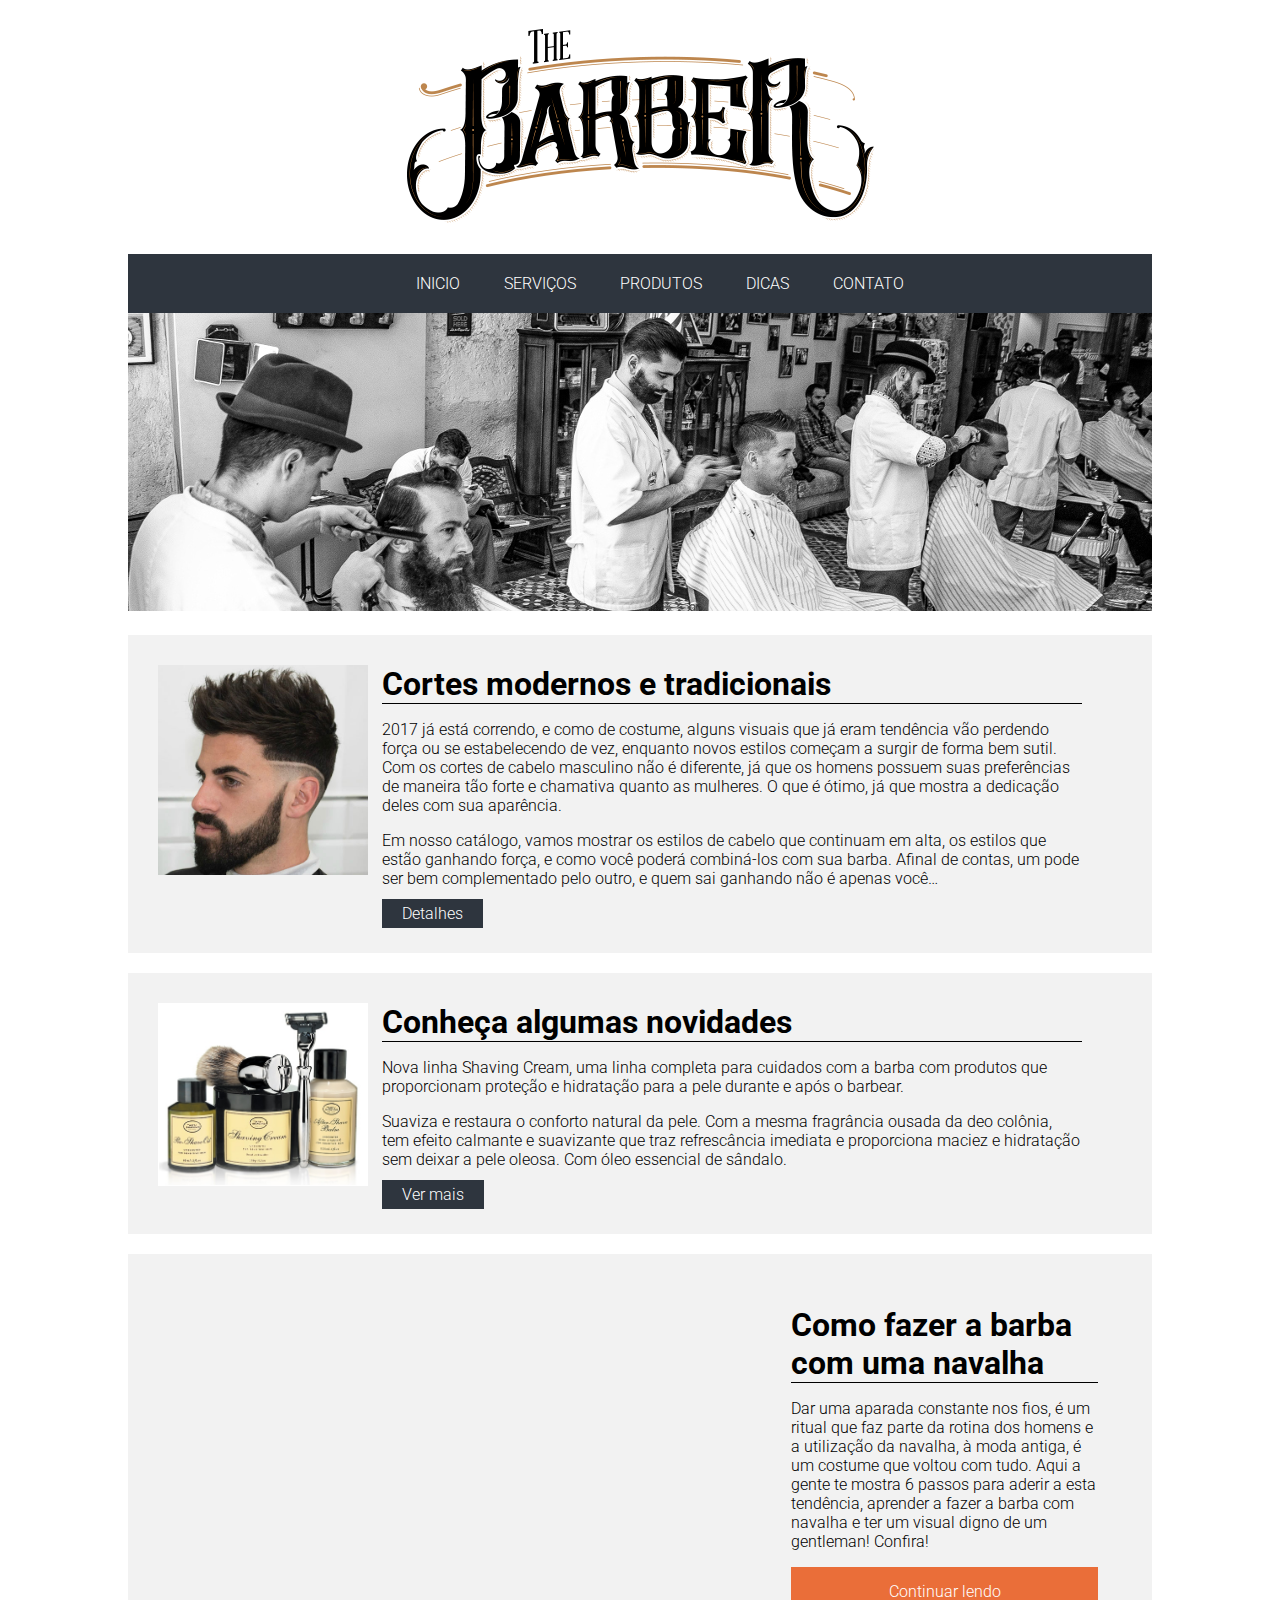
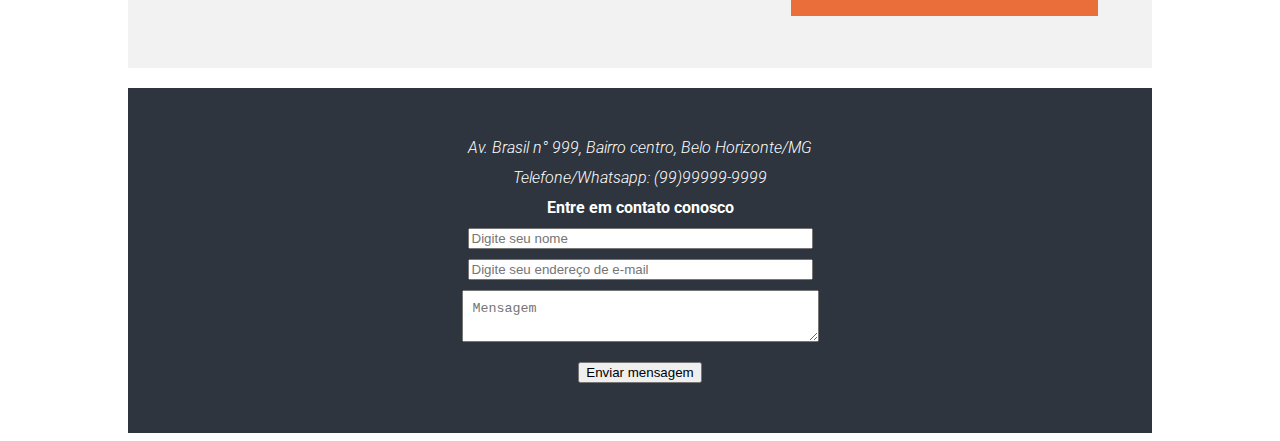
<file: index.html>
<!DOCTYPE html>
<html>
<head>
	<meta charset="UTF-8" />
	<title>The Barber</title>
	<link rel="icon" type="image/png" href="imagens/logo-barber-preto.png" />
	<link rel="stylesheet" type="text/css" href="css/estilo.css">
	<link rel="stylesheet" type="text/css" href="css/responsividade.css">
</head>
<body>


	<div class="conteudo">
		<!--Cabeçalho da página-->	
		<header>
			
			<!--Logo-->
			<div class="logo"><img src="imagens/logo-barber-preto.png"></div>

			<!--Menu-->
			<nav>
				
				<ul>
					<li class="menu-item"><a href="index.html"><div>Inicio</div></a></li>
					<li class="menu-item"><a href="#service"><div>Serviços</div></a></li>
					<li class="menu-item"><a href="#product"><div>Produtos</div></a></li>
					<li class="menu-item"><a href="#tips"><div>Dicas</div></a></li>
					<li class="menu-item">
						<a href="#contact"><div>Contato</div></a>
					</li>
				</ul>

			</nav>

			<!--Banner-->
			<div class="banner"><img src="imagens/banner.jpg"></div>

		</header>

		<!--Seção de serviços-->
		<section id="service">			
			<article>			
				<figure class="art-image">
					<img src="imagens/cortes-masculinos-00.jpg">
				<!--	<figcaption>Serviços</figcaption>-->
				</figure>
				<div class="art-cont">
					<h1>Cortes modernos e tradicionais</h1>
					<p>2017 já está correndo, e como de costume, alguns visuais que já eram tendência vão perdendo força ou se estabelecendo de vez, enquanto novos estilos começam a surgir de forma bem sutil. Com os cortes de cabelo masculino não é diferente, já que os homens possuem suas preferências de maneira tão forte e chamativa quanto as mulheres. O que é ótimo, já que mostra a dedicação deles com sua aparência.</p>
					<p>Em nosso catálogo, vamos mostrar os estilos de cabelo que continuam em alta, os estilos que estão ganhando força, e como você poderá combiná-los com sua barba. Afinal de contas, um pode ser bem complementado pelo outro, e quem sai ganhando não é apenas você…</p>
					<div class="art-footer">
						<div class="detalhes">
							<a class="botao-container" href="pages/servicos.html">Detalhes</a>
						</div>						
					</div>
				</div>
				
			</article>
		</section>

		<!--Seção de produtos-->
		<section id="product">				
			<article>			
				<figure class="art-image">
					<img src="imagens/shave1.jpg">
				<!--	<figcaption>Produtos</figcaption>-->
				</figure>
				<div class="art-cont">					
					<h1>Conheça algumas novidades</h1>
					<p>Nova linha Shaving Cream, uma linha completa para cuidados com a barba com produtos que proporcionam proteção e hidratação para a pele durante e após o barbear.</p>
					<p>Suaviza e restaura o conforto natural da pele. Com a mesma fragrância ousada da deo colônia, tem efeito calmante e suavizante que traz refrescância imediata e proporciona maciez e hidratação sem deixar a pele oleosa. Com óleo essencial de sândalo.</p>
					<div class="art-footer">
						<div class="detalhes">
							<a class="botao-container" href="pages/produtos.html">Ver mais</a>
						</div>						
					</div>
				</div>
				
			</article>
		</section>



		<!--Seção com vídeo de dicas-->
		<section  class="featured" id="tips">
			
			<!--Video-->
			<iframe width="560" height="315" src="https://www.youtube.com/embed/DK1_A8OqMGY" frameborder="0" allowfullscreen class="fp-video"></iframe>

			<!--Descrição-->
			<article class="ft-art">
				
					<h1>Como fazer a barba com uma navalha</h1>
					<p>Dar uma aparada constante nos fios, é um ritual que faz parte da rotina dos homens e a utilização da navalha, à moda antiga, é um costume que voltou com tudo. Aqui a gente te mostra 6 passos para aderir a esta tendência, aprender a fazer a barba com navalha e ter um visual digno de um gentleman! Confira!</p>

				<div class="botao-container"><a href="pages/dicas.html"><div class="botao">Continuar lendo</div></a></div>
			</article>
		</section>

		<!--Rodapé da página-->
		<section id="contact">
		<footer>
			
			<address>Av. Brasil n° 999, Bairro centro, Belo Horizonte/MG</address>
			<address>Telefone/Whatsapp: (99)99999-9999</address>
			
			<h4>Entre em contato conosco</h4>

			<form>
				
			<input type="text" placeholder="Digite seu nome" size="40">			
			<br>			
			<input type="text" placeholder="Digite seu endereço de e-mail" size="40">
			<br>
			<textarea cols="40"   placeholder="Mensagem"></textarea>
			<br>
			<input  type="submit" value="Enviar mensagem">

			</form>

		</footer>
		</section>

	</div>




</body>
</html>
</file>
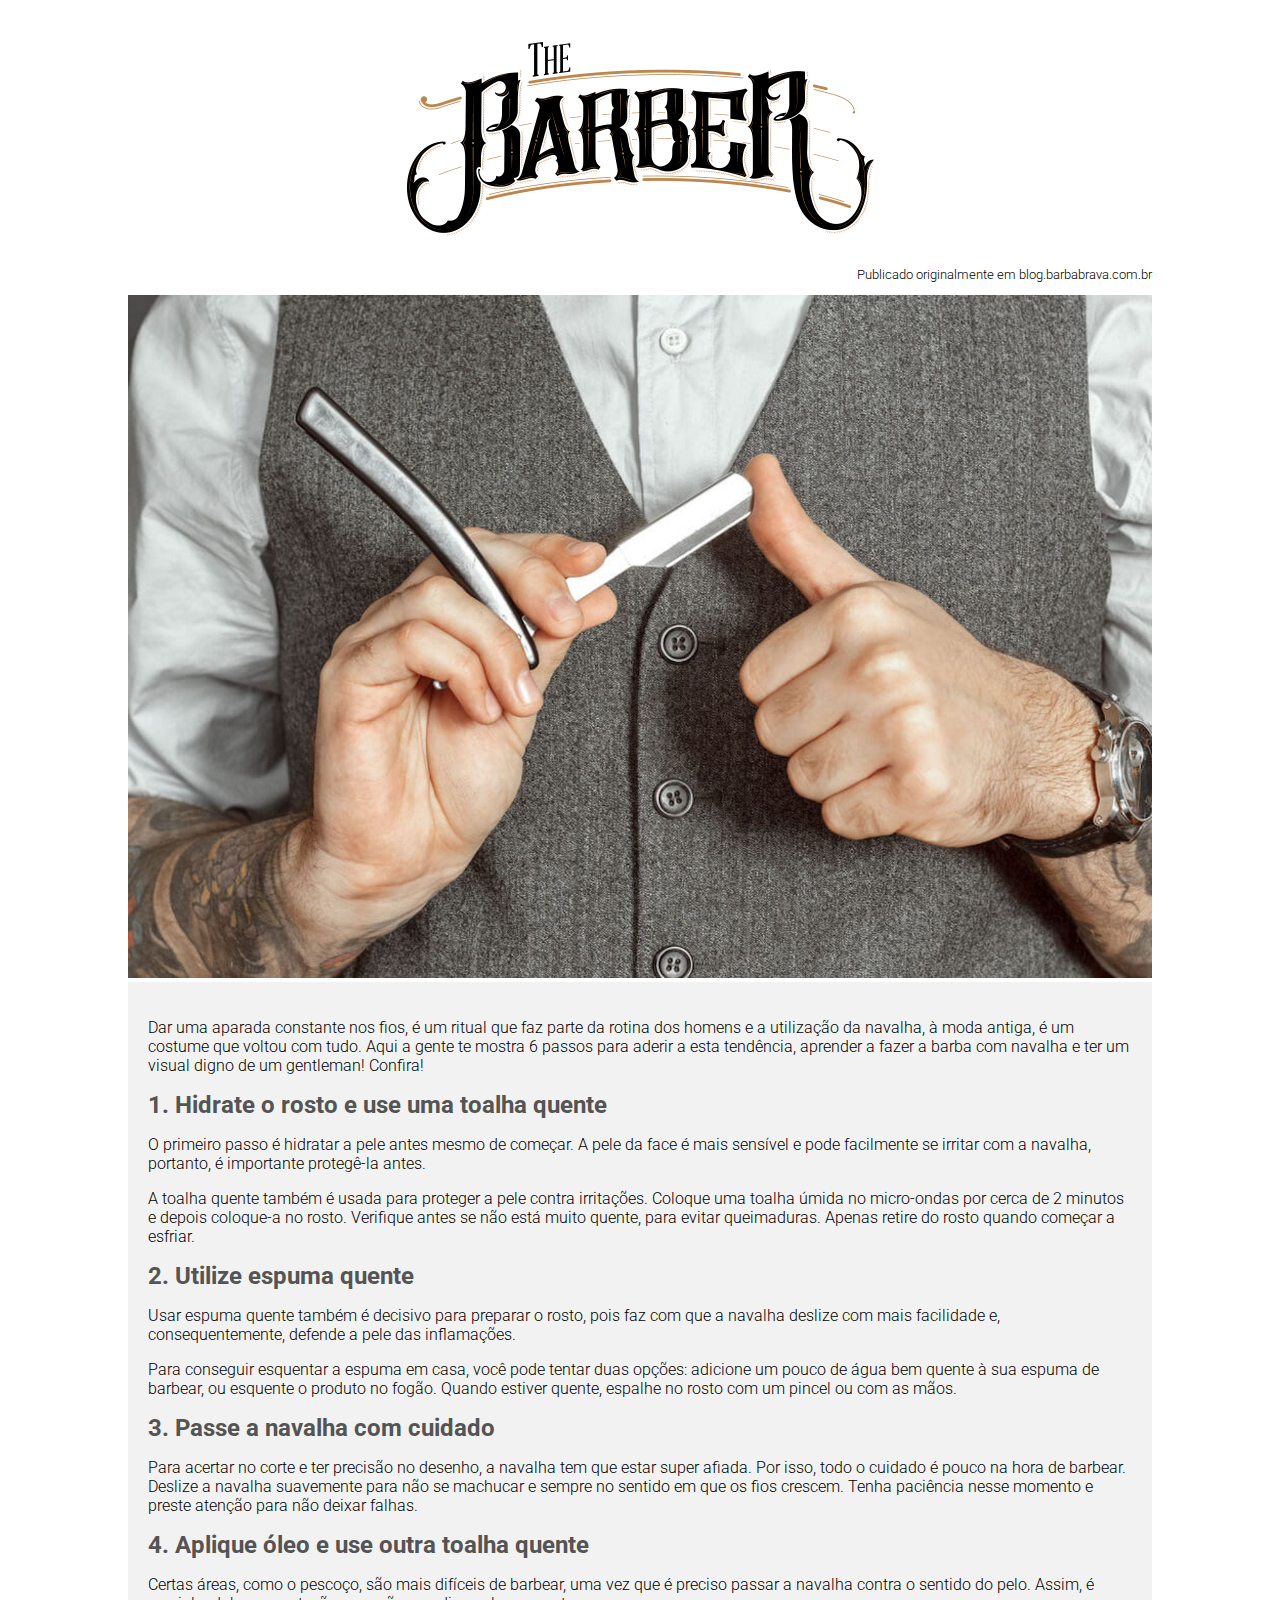
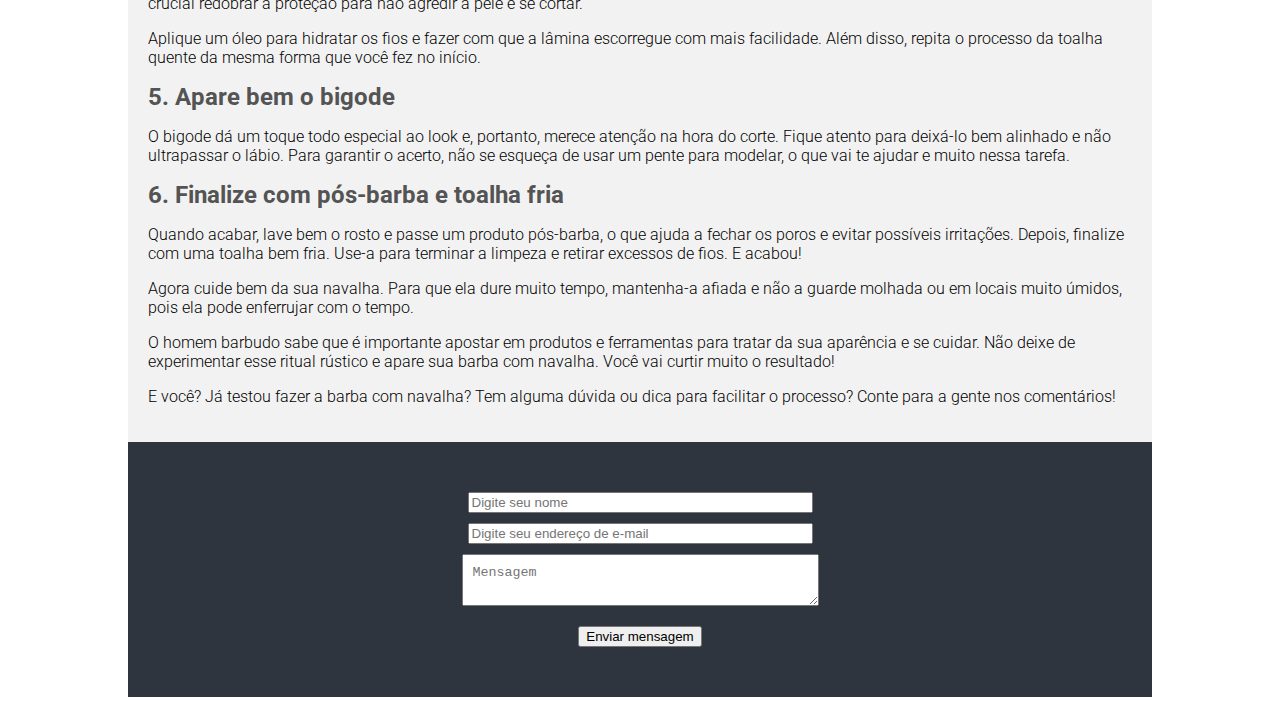
<file: pages/dicas.html>
<!DOCTYPE html>
<html>
<head>
	<meta charset="UTF-8" />
	<title>The Barber</title>
	<link rel="icon" type="image/png" href="../imagens/logo-barber-preto.png" />
	<link rel="stylesheet" type="text/css" href="../css/dicas-style.css">
	
</head>
<body>

	<div class="conteudo">
		<div class="logo">
			<img src="../imagens/logo-barber-preto.png">
		</div>

		<p class="copyright">Publicado originalmente em blog.barbabrava.com.br</p>

		<div class="img-navalha">
			<img src="../imagens/navalha.jpg">			
		</div>

		<div class="central">
		
		<p>Dar uma aparada constante nos fios, é um ritual que faz parte da rotina dos homens e a utilização da navalha, à moda antiga, é um costume que voltou com tudo. Aqui a gente te mostra 6 passos para aderir a esta tendência, aprender a fazer a barba com navalha e ter um visual digno de um gentleman! Confira!</p>
		
		<h1>1. Hidrate o rosto e use uma toalha quente</h1>
		<p>O primeiro passo é hidratar a pele antes mesmo de começar. A pele da face é mais sensível e pode facilmente se irritar com a navalha, portanto, é importante protegê-la antes.</p>
		<p>A toalha quente também é usada para proteger a pele contra irritações. Coloque uma toalha úmida no micro-ondas por cerca de 2 minutos e depois coloque-a no rosto. Verifique antes se não está muito quente, para evitar queimaduras. Apenas retire do rosto quando começar a esfriar.</p>

		<h1>2. Utilize espuma quente</h1>
		<p>Usar espuma quente também é decisivo para preparar o rosto, pois faz com que a navalha deslize com mais facilidade e, consequentemente, defende a pele das inflamações.</p>
		<p>Para conseguir esquentar a espuma em casa, você pode tentar duas opções: adicione um pouco de água bem quente à sua espuma de barbear, ou esquente o produto no fogão. Quando estiver quente, espalhe no rosto com um pincel ou com as mãos.</p>

		<h1>3. Passe a navalha com cuidado</h1>
		<p>Para acertar no corte e ter precisão no desenho, a navalha tem que estar super afiada. Por isso, todo o cuidado é pouco na hora de barbear. Deslize a navalha suavemente para não se machucar e sempre no sentido em que os fios crescem. Tenha paciência nesse momento e preste atenção para não deixar falhas.</p>

		<h1>4. Aplique óleo e use outra toalha quente</h1>
		<p>Certas áreas, como o pescoço, são mais difíceis de barbear, uma vez que é preciso passar a navalha contra o sentido do pelo. Assim, é crucial redobrar a proteção para não agredir a pele e se cortar.</p>
		<p>Aplique um óleo para hidratar os fios e fazer com que a lâmina escorregue com mais facilidade. Além disso, repita o processo da toalha quente da mesma forma que você fez no início.</p>

		<h1>5. Apare bem o bigode</h1>
		<p>O bigode dá um toque todo especial ao look e, portanto, merece atenção na hora do corte. Fique atento para deixá-lo bem alinhado e não ultrapassar o lábio. Para garantir o acerto, não se esqueça de usar um pente para modelar, o que vai te ajudar e muito nessa tarefa.</p>

		<h1>6. Finalize com pós-barba e toalha fria</h1>
		<p>Quando acabar, lave bem o rosto e passe um produto pós-barba, o que ajuda a fechar os poros e evitar possíveis irritações. Depois, finalize com uma toalha bem fria. Use-a para terminar a limpeza e retirar excessos de fios. E acabou!</p>
		<p>Agora cuide bem da sua navalha. Para que ela dure muito tempo, mantenha-a afiada e não a guarde molhada ou em locais muito úmidos, pois ela pode enferrujar com o tempo.</p>
		<p>O homem barbudo sabe que é importante apostar em produtos e ferramentas para tratar da sua aparência e se cuidar. Não deixe de experimentar esse ritual rústico e apare sua barba com navalha. Você vai curtir muito o resultado!</p>
		<p>E você? Já testou fazer a barba com navalha? Tem alguma dúvida ou dica para facilitar o processo? Conte para a gente nos comentários!</p>

		</div>
		<!--Rodapé da página-->
		<footer>
			
			<form>
				
			<input type="text" placeholder="Digite seu nome" size="40">			
			<br>			
			<input type="text" placeholder="Digite seu endereço de e-mail" size="40">
			<br>
			<textarea cols="40"   placeholder="Mensagem"></textarea>
			<br>
			<input  type="submit" value="Enviar mensagem">

			</form>

		</footer>


	</div>

</body>
</html>
</file>
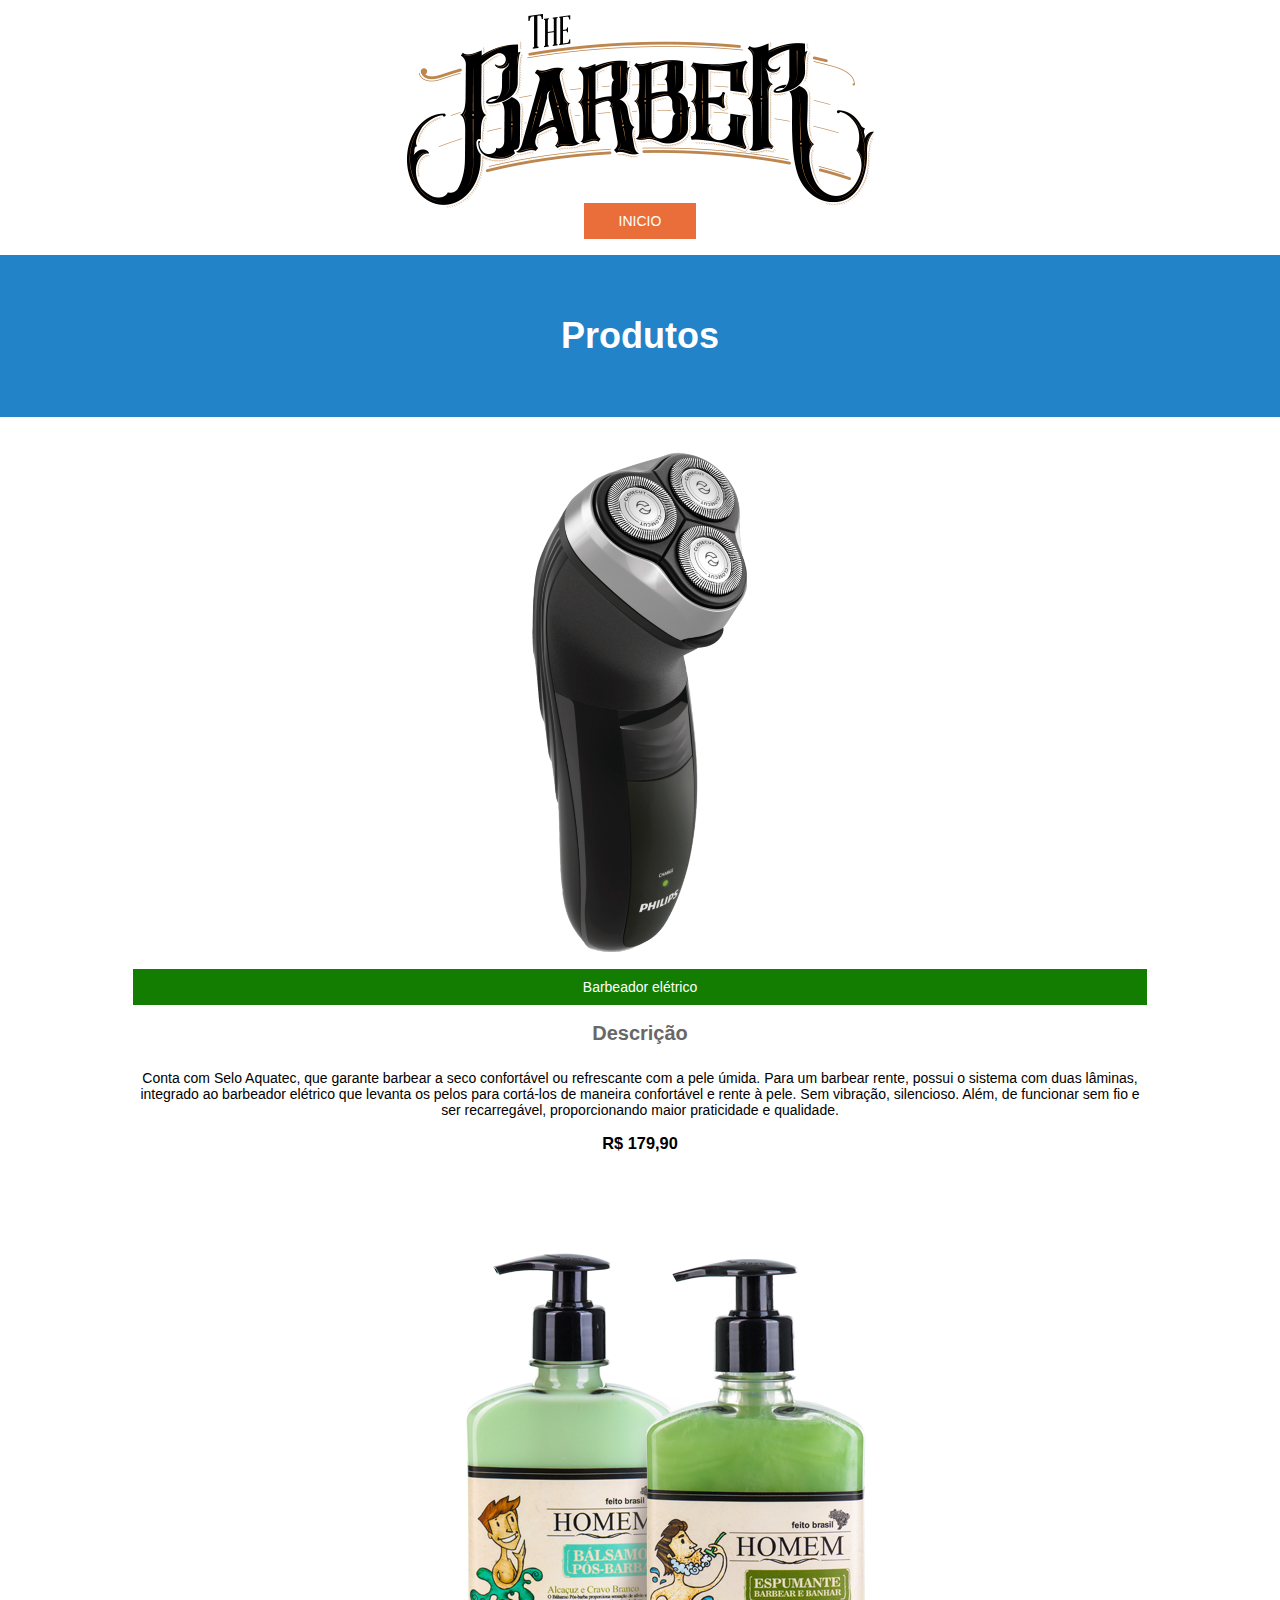
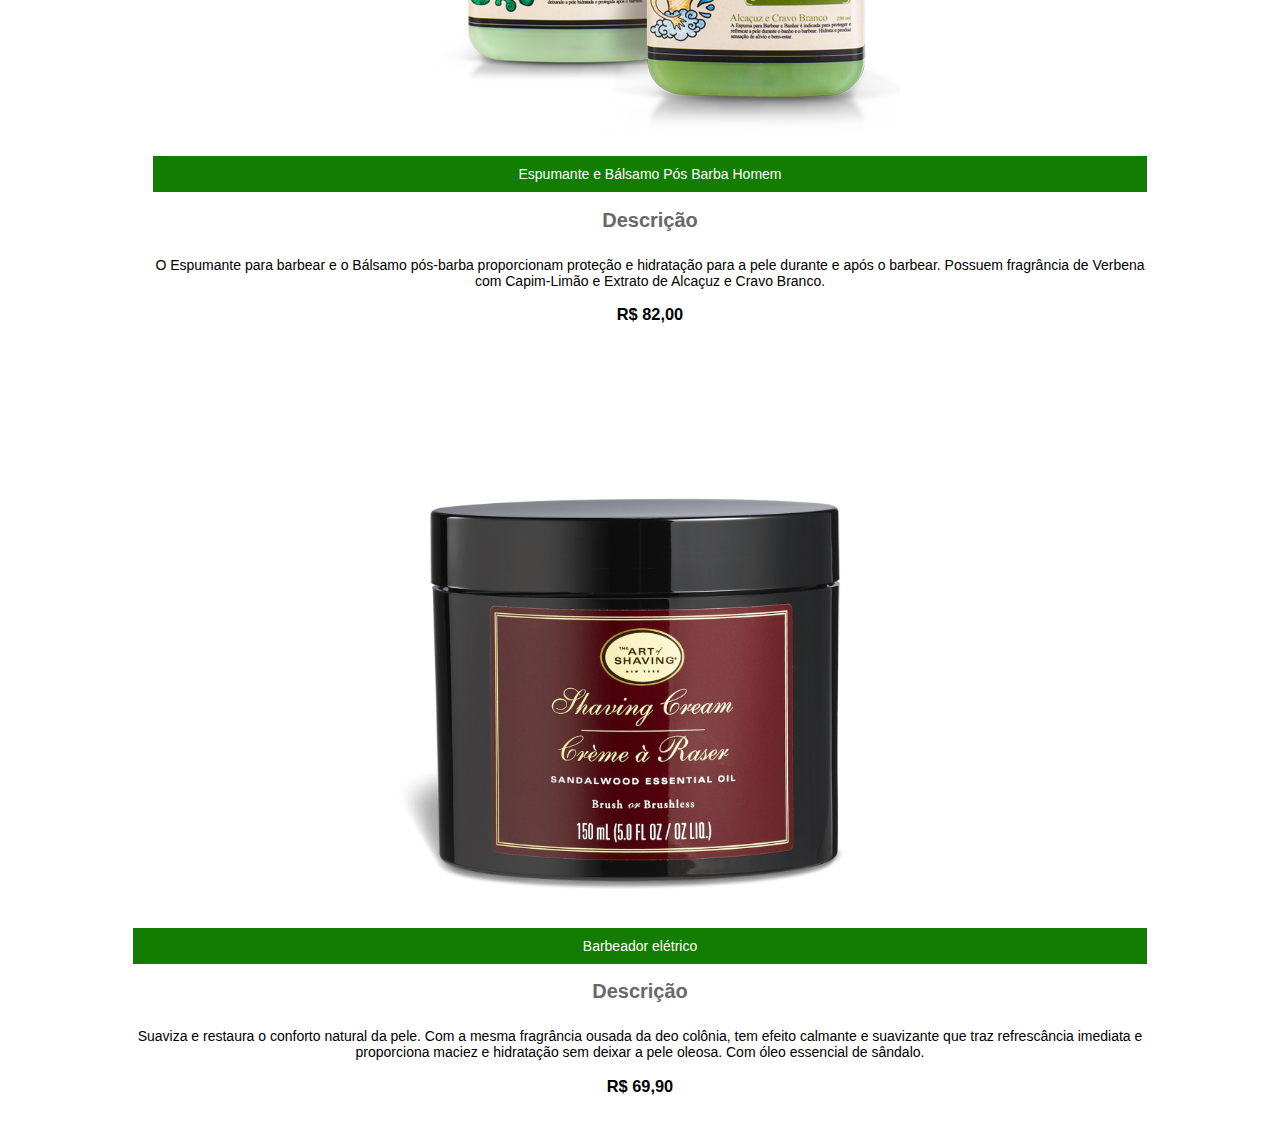
<file: pages/produtos.html>
<!DOCTYPE html>
<html>

 <head>
    <meta charset="UTF-8" />
    <title>Barbearia BCB</title>
    <link rel="icon" type="image/png" href="../imagens/logo-barber-preto.png" />
    <link rel="stylesheet" type="text/css" href="../css/secondary-style.css">
<!--    <link rel="stylesheet" type="text/css" href="css/responsividade.css">-->
 </head>

 <body>
	<header class="cabecalho">
  		<img src="../imagens/logo-barber-preto.png" alt="Barbearia">
  	   <br>
       <a href="../index.html" class="voltar">INICIO</a> 
       
    </header>
    
    <br>

  	<section class="chamada">
  		  <h1>Produtos</h1>
  	</section>



  	<main class="servicos">
  		
      <article class="borda">
  			<img src="../imagens/produtos/kit.png" alt="Shave" width="500" height="500">
  			<p class="botao">Barbeador elétrico</p>
        <h2>Descrição</h2>
        <p>Conta com Selo Aquatec, que garante barbear a seco confortável ou refrescante com a pele úmida. Para um barbear rente, possui o sistema com duas lâminas, integrado ao barbeador elétrico que levanta os pelos para cortá-los de maneira confortável e rente à pele. Sem vibração, silencioso. Além, de funcionar sem fio e ser recarregável, proporcionando maior praticidade e qualidade. </p>
        <h3>R$ 179,90</h3>
  			
  		</article>
  		
  		<article class="borda">
  			<img src="../imagens/produtos/espumante.png" alt="Shave" width="500" height="500">
  			<p class="botao">Espumante e Bálsamo Pós Barba Homem</a>
        <h2>Descrição</h2>
        <p>O Espumante para barbear e o Bálsamo pós-barba proporcionam proteção e hidratação para a pele durante e após o barbear. Possuem fragrância de Verbena com Capim-Limão e Extrato de Alcaçuz e Cravo Branco.</p>
        <h3>R$ 82,00</h3>
  		</article>

      <article class="borda">
        <img src="../imagens/produtos/shave1.png" alt="Shave" width="500" height="500">
        <p class="botao">Barbeador elétrico</p>
        <h2>Descrição</h2>
        <p>Suaviza e restaura o conforto natural da pele. Com a mesma fragrância ousada da deo colônia, tem efeito calmante e suavizante que traz refrescância imediata e proporciona maciez e hidratação sem deixar a pele oleosa. Com óleo essencial de sândalo.</p>
        <h3>R$ 69,90</h3>
      </article>


  	</main>

</body>

</html>
</file>
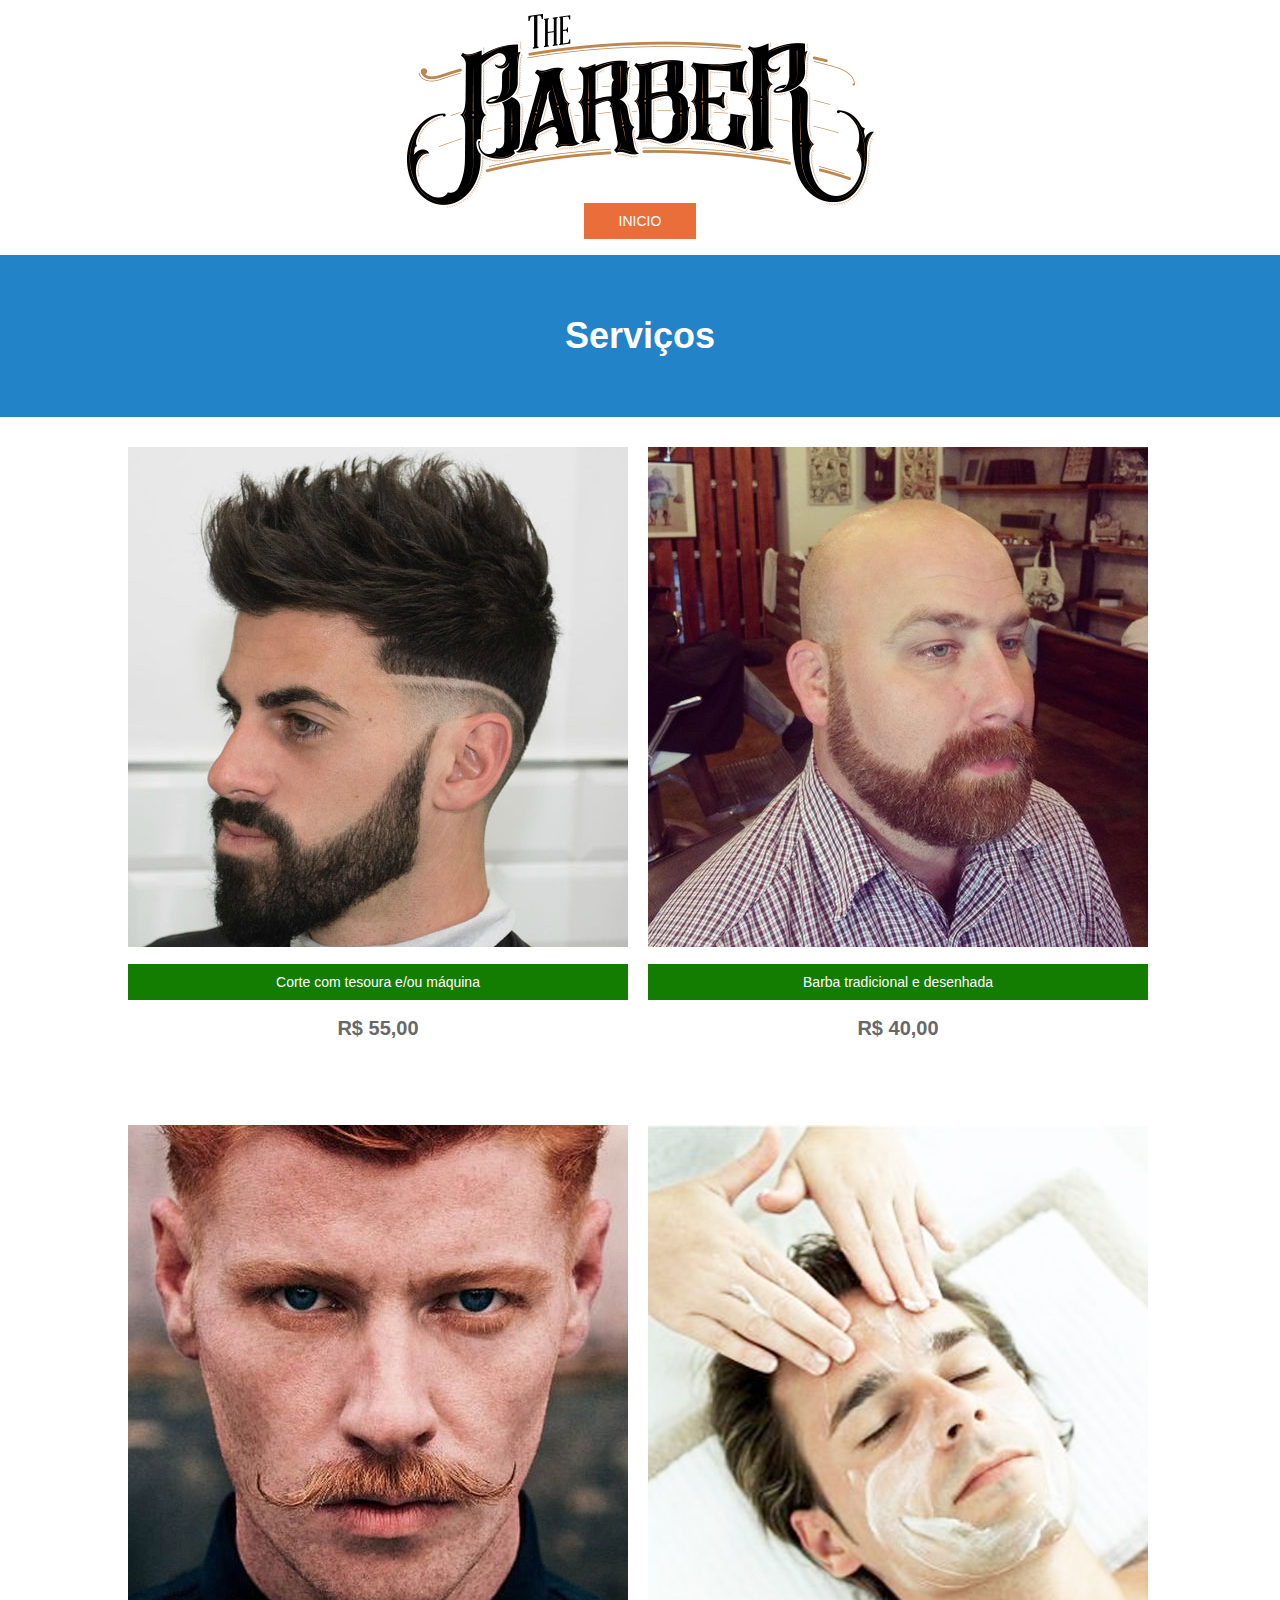
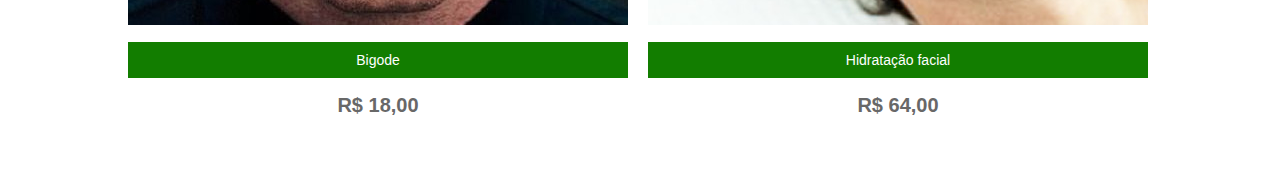
<file: pages/servicos.html>
<!DOCTYPE html>
<html>

 <head>
    <meta charset="UTF-8" />
    <title>Barbearia BCB</title>
    <link rel="icon" type="image/png" href="../imagens/logo-barber-preto.png" />
    <link rel="stylesheet" type="text/css" href="../css/secondary-style.css">
<!--    <link rel="stylesheet" type="text/css" href="css/responsividade.css">-->
 </head>

 <body>
	<header class="cabecalho">
  		<img src="../imagens/logo-barber-preto.png" alt="Barbearia">
  	   <br>
       <a href="../index.html" class="voltar">INICIO</a> 
       
    </header>
    
    <br>

  	<section class="chamada">
  		  <h1>Serviços</h1>
  	</section>



  	<main class="servicos">
  		<article>
  			<img src="../imagens/servicos/hair5.jpg" alt="Cabelo">
  			<p class="botao">Corte com tesoura e/ou máquina</p>
        <h2>R$ 55,00</h2>
  			
  		</article>
  		
  		<article>
  			<img src="../imagens/servicos/beard.jpg" alt="Barba">
  			<p class="botao">Barba tradicional e desenhada</a>
        <h2>R$ 40,00</h2>  			
  		</article>

  		<article>
  			<img src="../imagens/servicos/moustache.jpg" alt="Bigode">
  			<p class="botao">Bigode</p>
        <h2>R$ 18,00</h2>
  		</article>
  		
  		<article>
  			<img src="../imagens/servicos/hidratation.jpg" alt="Hidratação">
  			<p class="botao">Hidratação facial</a>
        <h2>R$ 64,00</h2>  			
  		</article>

  	</main>

</body>

</html>
</file>
<file: css/estilo.css>
@import url(http://fonts.googleapis.com/css?family=Roboto:100,300,400,100italic,300italic);

html {
	font-family: 'Roboto', sans-serif;
	font-weight: 300;
}

h1,h2,h3,h4,h5,h6,figure,ul{
	margin: 0;
}

h1{
	font-size: 2em;
}

/*Ajusta a imagem ao redimensionar a janela*/
img{
	max-width: 100%;
	height: auto;
}

a{
	color: #0BC5D8;
}

a:hover{
	color: #EA6E39;
}

a:visited{
	color: #AAAAAA;
}

a:active{
	color: #FF0000;
}

/*ordernar na horizontal sem necessidade de float*/
.fp-video, .ft-art,  .menu-item{
	display: inline-block; 
}



/*define o tamanho máximo dos elementos e centraliza na página*/
.conteudo{
	max-width: 1024px;
	margin: 0 auto;
}

/*logo*/
.logo{
	margin: 25px;
	text-align: center;
}

/*posição e estilo do menu*/
nav{
	background-color: #2E353E;
	text-align: center;
}

.menu-item{
	text-transform: uppercase;
}

.menu-item a div{
	padding: 20px;
}

.menu-item a{
	text-decoration: none;
	color: #FFF;
}

.menu-item:hover{
	background-color: #0BC5D8;
}

/*seção featured*/
.featured{
	background-color: #F2F2F2;
}

.fp-video{
	width: 55%;
	padding: 2em;
	vertical-align: top;
}

.ft-art{
	width: 30%;
	padding: 2em;
	vertical-align: top;
}

/* estilo para os botões*/
.botao-container{
	text-align: center;
	background-color: #EA6E39;
	margin: 0 auto;
	max-width: 100%;
	height: auto;
}

.detalhes .botao-container{
	text-align: center;
	background-color: #2E353E;
	margin: 0 auto;
	height: auto;
	text-decoration: none;
	color: #FFF;
	padding: 5px 20px;
}

.detalhes .botao-container:hover{
	background-color: #0BC5D8;
}	

.botao-container a {
	text-decoration: none;
	color: #FFF;
}

.botao-container :hover{
	background-color: #1FBEA4;
}
.botao{
	padding: 15px;
}

/*estilo dos artigos*/
article{
	padding: 30px;
	background-color: #F2F2F2;
	margin: 20px 0;
}

.art-image{
	display: inline-block;
	width: 210px;
	margin-right: 10px;
}

.art-cont{
	display: inline-block;
	width: 740px;
	vertical-align: top;
}

figcaption{
	background-color: #1FBEA4;
	color: #FFF;
	text-align: center;
	padding: 5px;
}

/*Apenas h1 que extendam articles*/
article h1{
	border-bottom: solid thin black;
}

/*rodapé da página (footer)*/
footer{
	background-color: #2E353E;
	color: #FFF;
	line-height: 30px;
	text-align: center;
	padding: 45px;
	margin-top: 20px;
}

form textarea, input{
	margin: 5px auto;
}

form textarea{
	padding: 10px;
}
</file>
<file: css/responsividade.css>
/* Estilos para Smartphones */

@media all and (max-width: 767px){

	.conteudo{
		width: 100%;
	}
	.menu-item{
		display: initial;
	}

	.menu-item a div{
		border-bottom: solid thin white;
	}

	nav ul{
		padding: 0;
	}
	.featured{
		padding: 0 10px;
	}
.fp-video{
	display: initial;
	width: 100%;
	padding: 0;
	}
.ft-art{
	display: initial;
	width: 100%;
	vertical-align: initial;
	padding: 0 30px;
	margin: 10px 0;
	}
.art-image, .art-cont{
	display: initial;
	width: 100%;
	text-align: center;
	}
footer{
	
}

form{
	display: initial;
	width: 100%;
}

form textarea, input{
	width: 100%;
}

}

/* Estilos para Tablet Portrait */

@media all and (min-width: 768px) and (max-width: 1023px){

	.art-image{
		width: 240px;
	}
	.art-cont{
		width: 430px;
	}

	.fp-video{
		float: right;
		width: 53%;
		padding: 1em;
	}

	.ft-art{
		width: 38%;
		font-size: 0.9em;
		margin: 0;
		padding: 10px 10px;
	}

	.ft-art h1{
		font-size: 2em;
	}
}

/* Estilos para Tablet Landscape */

@media all and (min-width: 1024px) and (max-width: 1385px){

	.art-image{
		width: 210px;
	}
	.art-cont{
		width: 700px;
	}

}
</file>
<file: css/dicas-style.css>
@import url(http://fonts.googleapis.com/css?family=Roboto:100,300,400,100italic,300italic);

html {
	font-family: 'Roboto', sans-serif;
	font-weight: 300;
}

h1{
	margin: 0;
	color: #545454;
}

h1{
	font-size: 24px;
}

img{
	max-width: 100%;
	height: auto;
}

.conteudo{
	max-width: 1024px;
	margin: 0 auto;
	padding: 5px;
}

.central{
	background-color: #F2F2F2;
	margin: 0;
	padding: 20px;
}

.logo{
	margin: 25px;
	text-align: center;
}

.copyright{
	text-align: right;
	font-size: 13px;
}

/*rodapé da página (footer)*/
footer{
	background-color: #2E353E;
	color: #FFF;
	line-height: 30px;
	text-align: center;
	padding: 45px;
}

form textarea, input{
	margin: 5px auto;

}

form textarea{
	padding: 10px;
}

@media all and (max-width: 767px){
	
	.conteudo{
		width: 95%;
	}
	footer{
		padding: 5px;
	}

	footer input {
		width: 90%;
	}

	textarea{
		width: 87%;
	}
}
</file>
<file: css/secondary-style.css>
body{
	margin: 0;
	font-family: Arial, Helvetica, sans-serif;
	font-size: 14px;
}

.cabecalho{
	padding: 10px 0;
	text-align: center;
}

.chamada{
	background-color: #2283c9;
	padding: 30px 15px;
}

.chamada h1{
	margin: 0;
	color: #fff;
	font-size: 36px;
	text-align: center;
}

.servicos{
	max-width: 1024px;
	margin: 0 auto;
	padding: 0 15px;
	text-align: center;
}


.borda{
	/*background-color: #F2F2F2;*/
	padding: 5px;
}

.servicos article{
	margin: 30px 0;
}

.servicos article img{
	max-width: 100%;
}

.servicos article h2{
	font-size: 20px;
	color: #686868;
	margin-bottom: 25px;
}

.servicos .botao{
	background-color: #127d00;
	color: #fff;
	padding: 10px 15px;
	text-decoration: none;
}


.voltar{
	background-color: #EA6E39;
	color: #fff;
	padding: 10px 35px;
	text-decoration: none;
	max-width: 100%;
	height: auto;
    text-align:center;
    margin: 20px;
}

img{
	max-width: 100%;
	height: auto;
}


@media (min-width: 600px){
    

	.chamada{
		padding: 60px 15px;
	}

	.chamada ha{
		font-size: 54px;
	}

	.servicos article{
		float: left;
		width: calc (50% -10px);		
	}

	.servicos article:nth-child(even){
		margin-left: 20px;
	}
    
   
}
</file>
